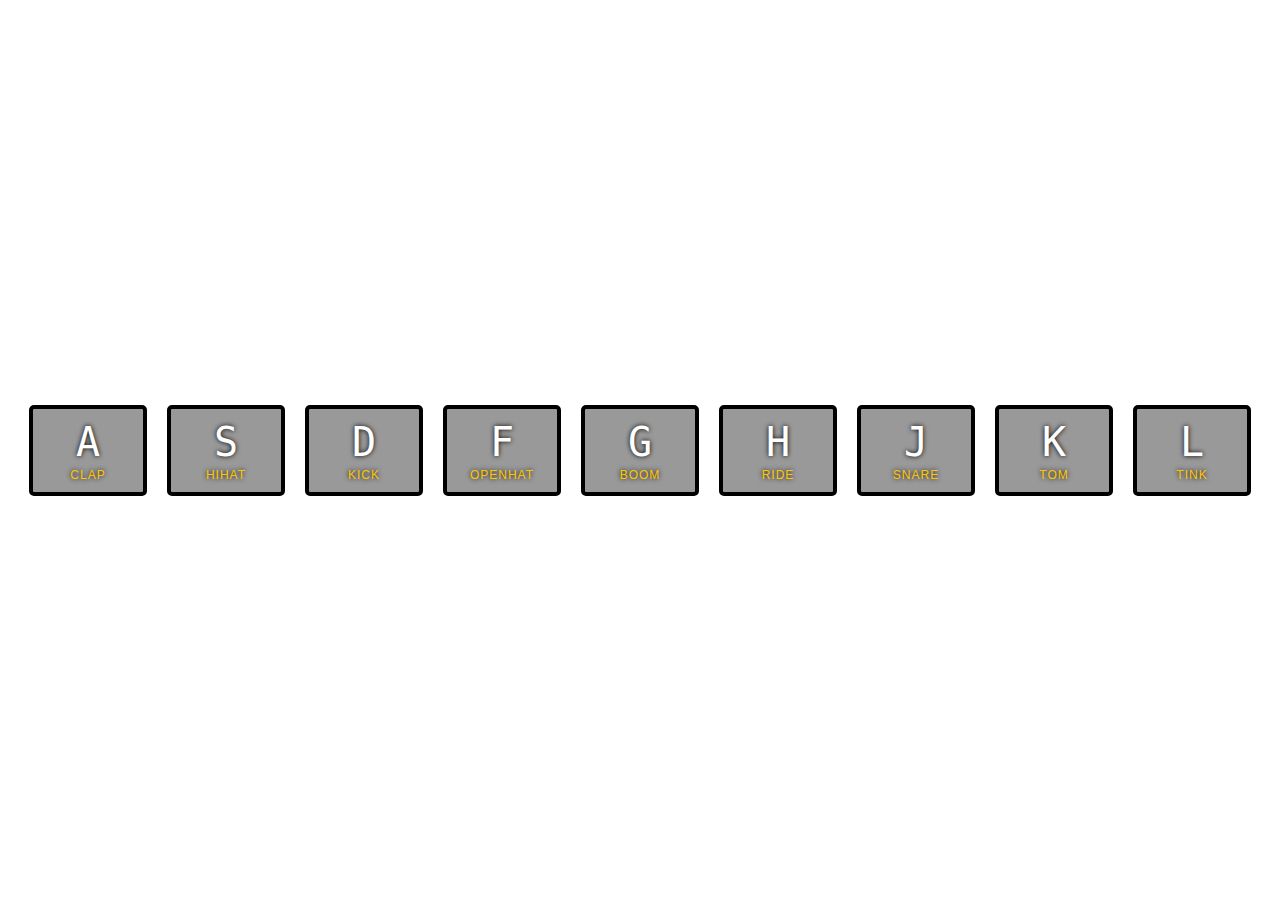
<file: index.html>
<!DOCTYPE html>
<html lang="en">

<head>
  <meta charset="UTF-8">
  <title>JS Drum Kit</title>
  <link rel="stylesheet" href="style.css">
</head>

<body>
<title>#JavaScript30 1/30</title>

  <div class="keys">
    <div data-key="65" class="key">
      <kbd>A</kbd>
      <span class="sound">clap</span>
    </div>
    <div data-key="83" class="key">
      <kbd>S</kbd>
      <span class="sound">hihat</span>
    </div>
    <div data-key="68" class="key">
      <kbd>D</kbd>
      <span class="sound">kick</span>
    </div>
    <div data-key="70" class="key">
      <kbd>F</kbd>
      <span class="sound">openhat</span>
    </div>
    <div data-key="71" class="key">
      <kbd>G</kbd>
      <span class="sound">boom</span>
    </div>
    <div data-key="72" class="key">
      <kbd>H</kbd>
      <span class="sound">ride</span>
    </div>
    <div data-key="74" class="key">
      <kbd>J</kbd>
      <span class="sound">snare</span>
    </div>
    <div data-key="75" class="key">
      <kbd>K</kbd>
      <span class="sound">tom</span>
    </div>
    <div data-key="76" class="key">
      <kbd>L</kbd>
      <span class="sound">tink</span>
    </div>
  </div>

  <audio data-key="65" src="sounds/clap.wav"></audio>
  <audio data-key="83" src="sounds/hihat.wav"></audio>
  <audio data-key="68" src="sounds/kick.wav"></audio>
  <audio data-key="70" src="sounds/openhat.wav"></audio>
  <audio data-key="71" src="sounds/boom.wav"></audio>
  <audio data-key="72" src="sounds/ride.wav"></audio>
  <audio data-key="74" src="sounds/snare.wav"></audio>
  <audio data-key="75" src="sounds/tom.wav"></audio>
  <audio data-key="76" src="sounds/tink.wav"></audio>

  <script>
    function playSound(e) {
      const audio = document.querySelector(`audio[data-key="${e.keyCode}"]`);
      const key = document.querySelector(`.key[data-key="${e.keyCode}"]`);
      if (!audio) return;
      audio.currentTime = 0;
      audio.play();
      key.classList.add('playing');
      }

      function removeTransition(e) {
        if (e.propertyName !== 'transform') return;
        this.classList.remove('playing');
      }

      const keys = document.querySelectorAll('.key');
      keys.forEach(key => key.addEventListener('transitionend', removeTransition));
      window.addEventListener('keydown', playSound);
  </script>
</body>

</html>
</file>
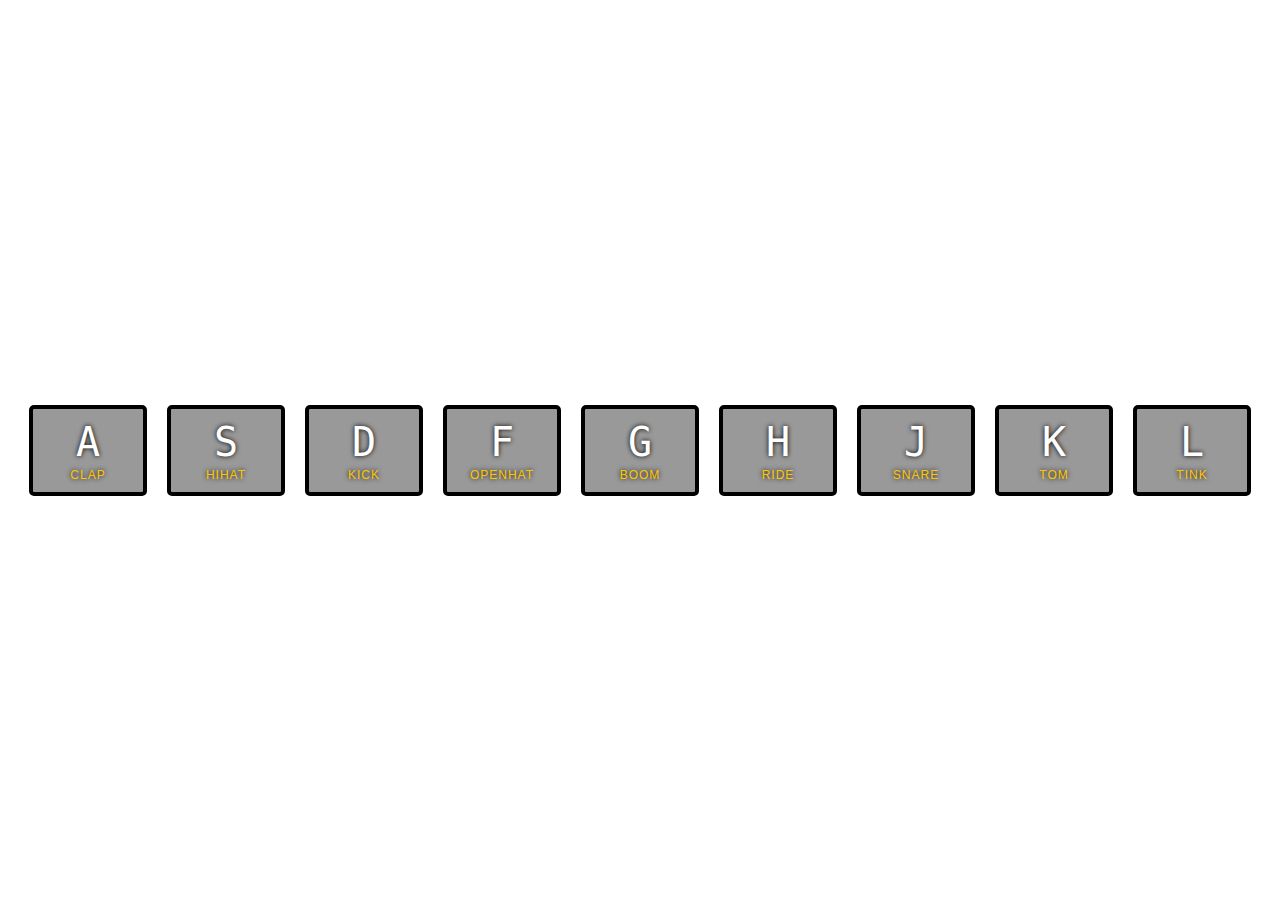
<file: index-START.html>
<!DOCTYPE html>
<html lang="en">
<head>
  <meta charset="UTF-8">
  <title>JS Drum Kit</title>
  <link rel="stylesheet" href="style.css">
</head>
<body>


  <div class="keys">
    <div data-key="65" class="key">
      <kbd>A</kbd>
      <span class="sound">clap</span>
    </div>
    <div data-key="83" class="key">
      <kbd>S</kbd>
      <span class="sound">hihat</span>
    </div>
    <div data-key="68" class="key">
      <kbd>D</kbd>
      <span class="sound">kick</span>
    </div>
    <div data-key="70" class="key">
      <kbd>F</kbd>
      <span class="sound">openhat</span>
    </div>
    <div data-key="71" class="key">
      <kbd>G</kbd>
      <span class="sound">boom</span>
    </div>
    <div data-key="72" class="key">
      <kbd>H</kbd>
      <span class="sound">ride</span>
    </div>
    <div data-key="74" class="key">
      <kbd>J</kbd>
      <span class="sound">snare</span>
    </div>
    <div data-key="75" class="key">
      <kbd>K</kbd>
      <span class="sound">tom</span>
    </div>
    <div data-key="76" class="key">
      <kbd>L</kbd>
      <span class="sound">tink</span>
    </div>
  </div>

  <audio data-key="65" src="sounds/clap.wav"></audio>
  <audio data-key="83" src="sounds/hihat.wav"></audio>
  <audio data-key="68" src="sounds/kick.wav"></audio>
  <audio data-key="70" src="sounds/openhat.wav"></audio>
  <audio data-key="71" src="sounds/boom.wav"></audio>
  <audio data-key="72" src="sounds/ride.wav"></audio>
  <audio data-key="74" src="sounds/snare.wav"></audio>
  <audio data-key="75" src="sounds/tom.wav"></audio>
  <audio data-key="76" src="sounds/tink.wav"></audio>

<script>
window.addEventListener('keydown', function (e) {
  const audio = document.querySelector(`audio[data-key="${e.keyCode}"]`);
    const key = document.querySelector(`.key[data-key="${e.keyCode}"]`);
  if(!audio) return ; // Stops function
  audio.currentTime = 0;  //rewinds to start
  audio.play();
  key.classList.add('playing');
  key.classList.add('remove');
});

function removeTransition(e) {
  if (e.propertyName !== 'transform') return;
  this.classList.remove('playing');
}

const keys = document.querySelectorAll('.key');
keys.forEach(key => key.addEventListener('transitionend', removeTransition));
</script>


</body>
</html>
</file>
<file: style.css>
html {
  font-size: 10px;
  background: url(https://cdn.pixabay.com/photo/2016/11/19/13/57/drum-set-1839383_1280.jpg) bottom center;
  background-size: cover;
}
body,html {
  margin: 0;
  padding: 0;
  font-family: sans-serif;
}

.keys {
  display: flex;
  flex: 1;
  min-height: 100vh;
  align-items: center;
  justify-content: center;
}

.key {
  border: .4rem solid black;
  border-radius: .5rem;
  margin: 1rem;
  font-size: 1.5rem;
  padding: 1rem .5rem;
  transition: all .07s ease;
  width: 10rem;
  text-align: center;
  color: white;
  background: rgba(0,0,0,0.4);
  text-shadow: 0 0 .5rem black;
}

.playing {
  transform: scale(1.1);
  border-color: #ffc600;
  box-shadow: 0 0 10px #ffc600;
}

kbd {
  display: block;
  font-size: 4rem;
}

.sound {
  font-size: 1.2rem;
  text-transform: uppercase;
  letter-spacing: .1rem;
  color: #ffc600;
}
</file>
